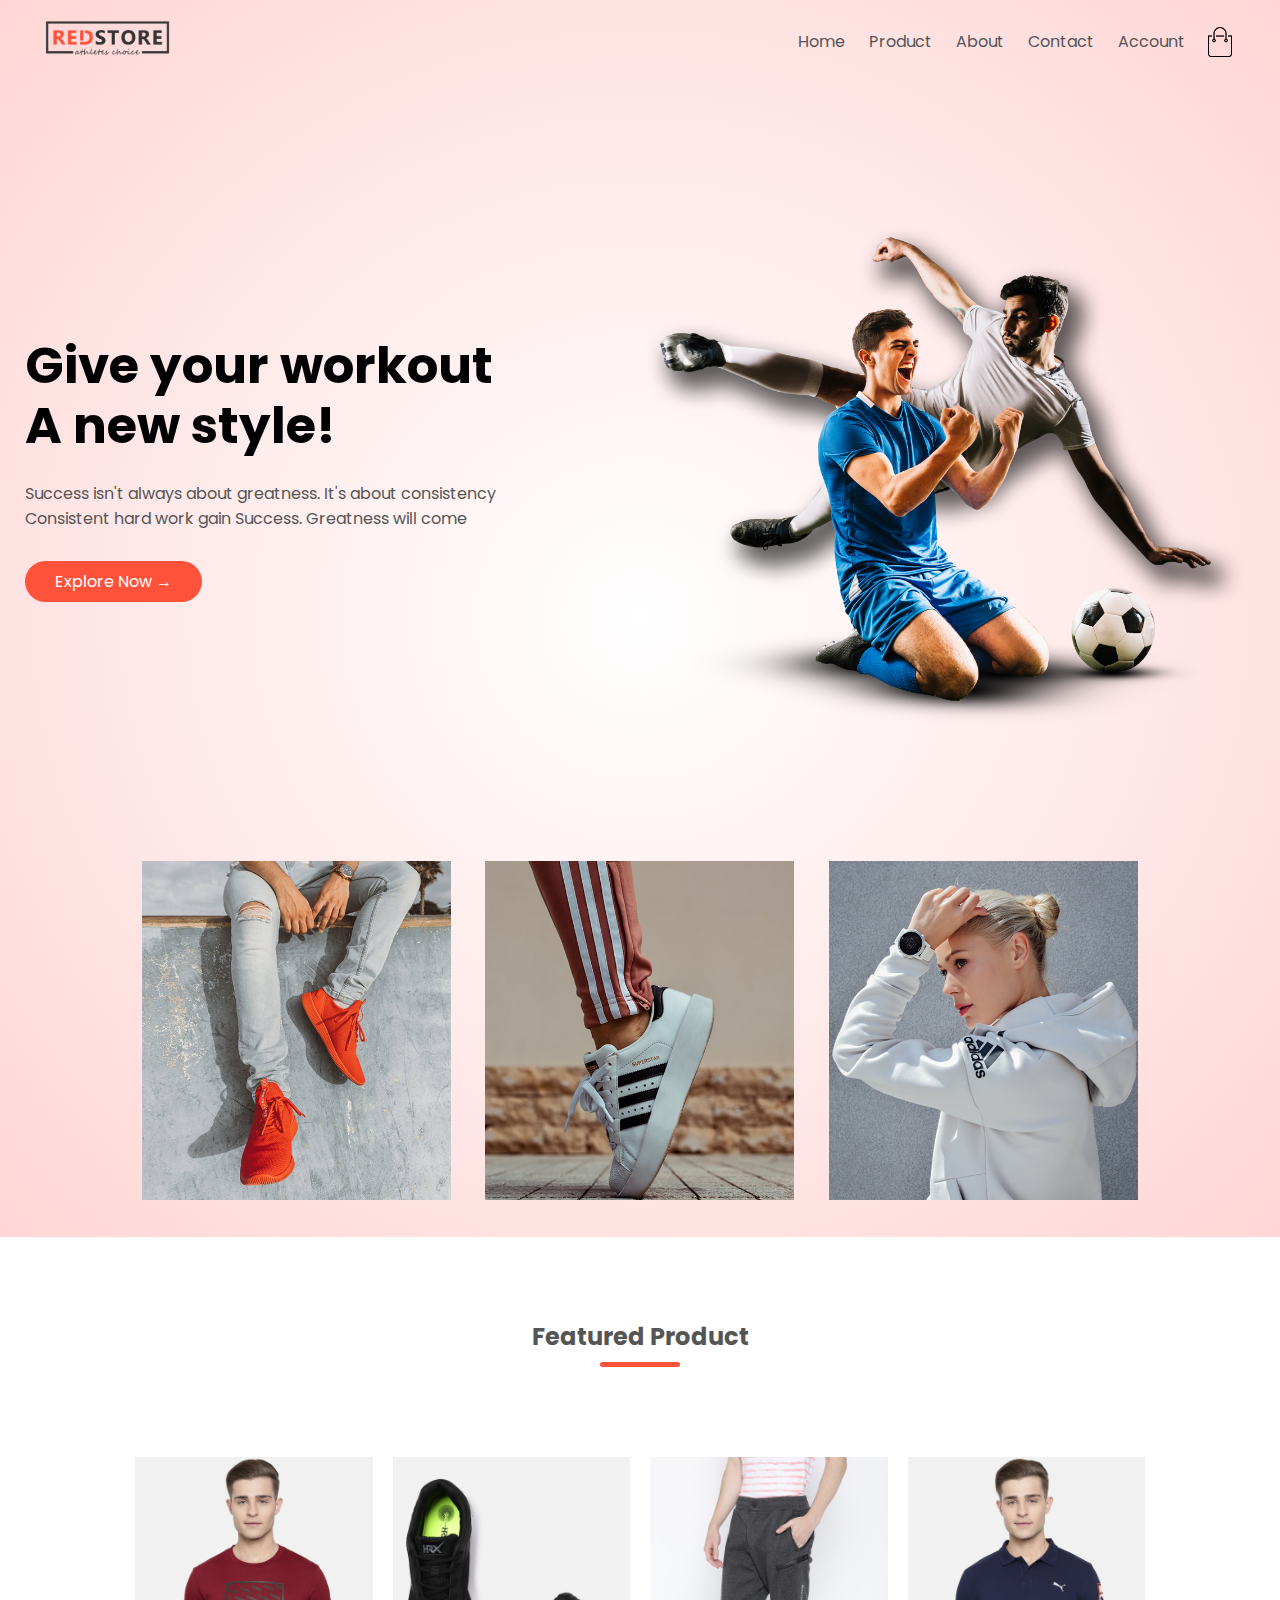
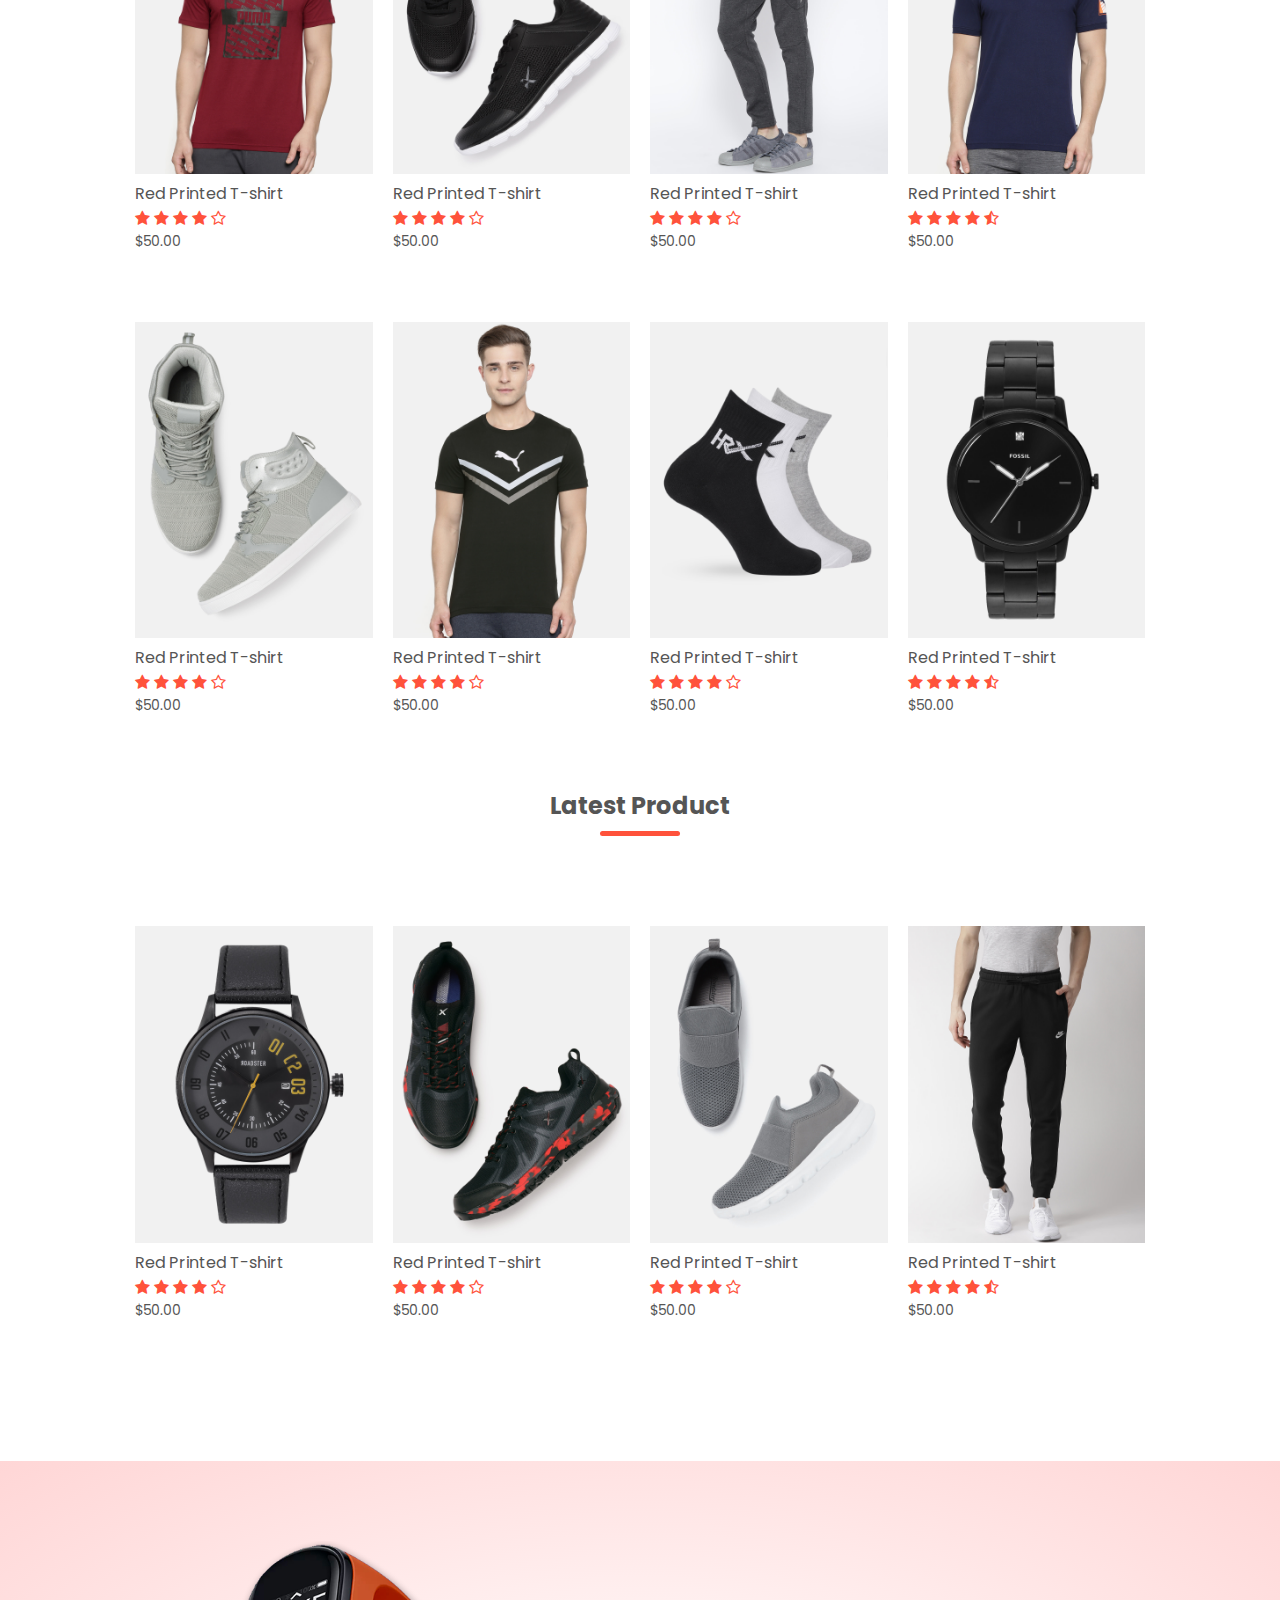
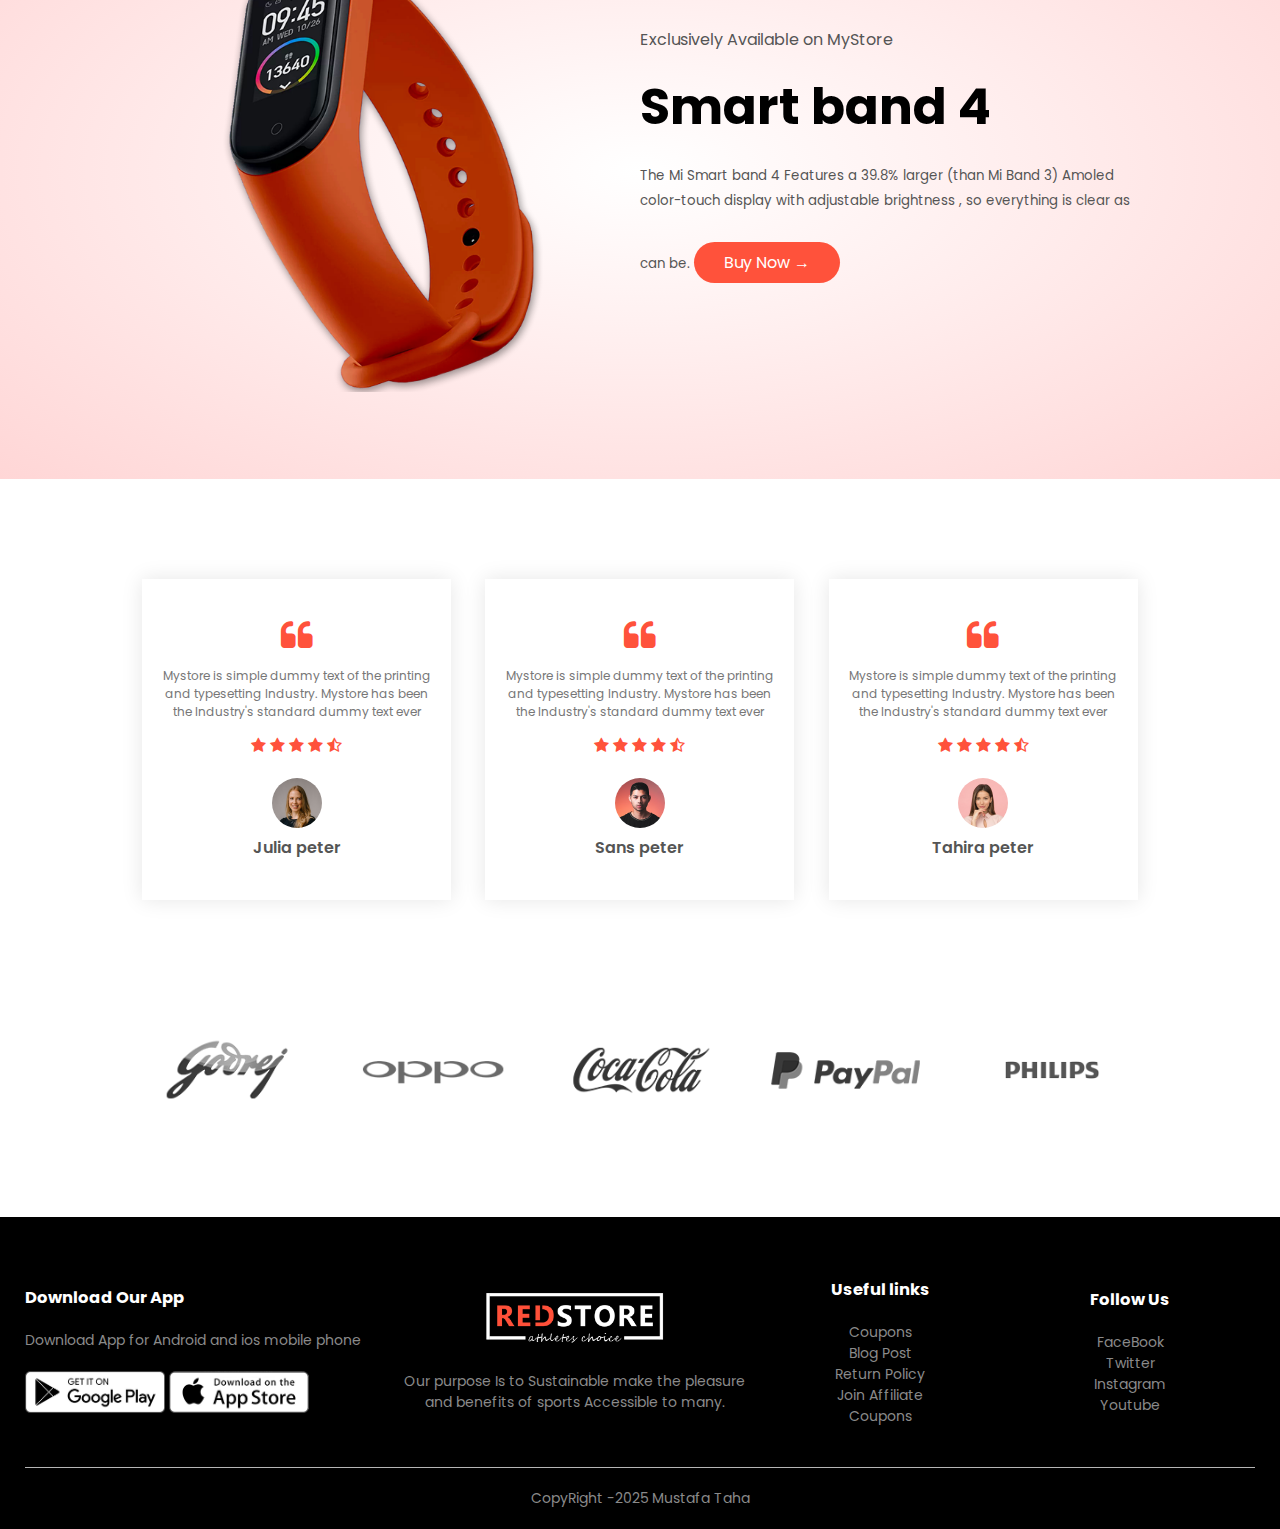
<file: index.html>
<!DOCTYPE html>
<html lang="en">
<head>
    <meta charset="UTF-8">
    <meta name="viewport" content="width=device-width, initial-scale=1.0">
    <title>E-commerce Website</title>
    <link rel="stylesheet" href="style.css">
    <link href="https://fonts.googleapis.com/css2?family=Poppins:wght@300;400;500;600;700&display=swap" rel="stylesheet">
    <link rel="stylesheet" href="https://stackpath.bootstrapcdn.com/font-awesome/4.7.0/css/font-awesome.min.css" >
</head>
<body>
 <div class="header">
 <div class="container">
    <div class="navbar">
        <div class="logo">
            <img src="images/logo.png" width="125px">
        </div>
        <nav>
            <ul id="Menu-Items">
                <li><a href="">Home</a></li>
                <li><a href="product.html">Product</a></li>
                <li><a href="product_details.html">About</a></li>
                <li><a href="">Contact</a></li>
                <li><a href="">Account</a></li>
            </ul>
        </nav>
        <img src="images/cart.png" width="30px" height="30px">
        <img src="images/menu.png" class="menu-icon" onclick="menutoggle()">
    </div>
    <div class="row">
        <div class="col-2">
            <h1>Give your workout <br> A new style!</h1>
            <p>
                Success isn't always about greatness. It's about consistency<br>Consistent hard work gain Success. Greatness will come
                        </p>
                        <a href="" class="btn">Explore Now &#8594;</a>
        </div>
        <div class="col-2">
            <img src="images/image1.png" alt="">
        </div>
    </div>
 </div>
 <!-- -------------------------categoryFeatures------------------------------------- -->
  <div class="categories">
    <div class="small-container">
        <div class="row">
            <div class="col-3">
                <img src="images/category-1.jpg" >
            </div>
            <div class="col-3">
                <img src="images/category-2.jpg" >
            </div>
            <div class="col-3">
                <img src="images/category-3.jpg">
            </div>
        </div>
      </div>
    </div>
</div>
  <!-- -----------------------------ProductFeature---------------------------------- -->
   <div class="small-container">
    <h2 class="title">
        Featured Product
    </h2>
    <div class="row">
        <div class="col-4">
            <img src="images/product-1.jpg">
            <h4>
          Red Printed T-shirt
            </h4>
            <div class="rating">
                 <i class="fa fa-star"></i>
                 <i class="fa fa-star"></i>
                 <i class="fa fa-star"></i>
                 <i class="fa fa-star"></i>
                 <i class="fa fa-star-o" aria-hidden="true"></i>
            </div>
            <p>$50.00</p>
        </div>
        <div class="col-4">
            <img src="images/product-2.jpg">
            <h4>
          Red Printed T-shirt
            </h4>
            <div class="rating">
                 <i class="fa fa-star"></i>
                 <i class="fa fa-star"></i>
                 <i class="fa fa-star"></i>
                 <i class="fa fa-star"></i>
                 <i class="fa fa-star-o" aria-hidden="true"></i>
            </div>
            <p>$50.00</p>
        </div>
        <div class="col-4">
            <img src="images/product-3.jpg">
            <h4>
          Red Printed T-shirt
            </h4>
            <div class="rating">
                 <i class="fa fa-star"></i>
                 <i class="fa fa-star"></i>
                 <i class="fa fa-star"></i>
                 <i class="fa fa-star"></i>
                 <i class="fa fa-star-o" aria-hidden="true"></i>
            </div>
            <p>$50.00</p>
        </div>
        <div class="col-4">
            <img src="images/product-4.jpg">
            <h4>
          Red Printed T-shirt
            </h4>
            <div class="rating">
                 <i class="fa fa-star"></i>
                 <i class="fa fa-star"></i>
                 <i class="fa fa-star"></i>
                 <i class="fa fa-star"></i>
                 <i class="fa fa-star-half-o"></i>
            </div>
            <p>$50.00</p>
        </div>
    </div>
      <div class="row">
        <div class="col-4">
            <img src="images/product-5.jpg">
            <h4>
          Red Printed T-shirt
            </h4>
            <div class="rating">
                 <i class="fa fa-star"></i>
                 <i class="fa fa-star"></i>
                 <i class="fa fa-star"></i>
                 <i class="fa fa-star"></i>
                 <i class="fa fa-star-o" aria-hidden="true"></i>
            </div>
            <p>$50.00</p>
        </div>
        <div class="col-4">
            <img src="images/product-6.jpg">
            <h4>
          Red Printed T-shirt
            </h4>
            <div class="rating">
                 <i class="fa fa-star"></i>
                 <i class="fa fa-star"></i>
                 <i class="fa fa-star"></i>
                 <i class="fa fa-star"></i>
                 <i class="fa fa-star-o" aria-hidden="true"></i>
            </div>
            <p>$50.00</p>
        </div>
        <div class="col-4">
            <img src="images/product-7.jpg">
            <h4>
          Red Printed T-shirt
            </h4>
            <div class="rating">
                 <i class="fa fa-star"></i>
                 <i class="fa fa-star"></i>
                 <i class="fa fa-star"></i>
                 <i class="fa fa-star"></i>
                 <i class="fa fa-star-o" aria-hidden="true"></i>
            </div>
            <p>$50.00</p>
        </div>
        <div class="col-4">
            <img src="images/product-8.jpg">
            <h4>
          Red Printed T-shirt
            </h4>
            <div class="rating">
                 <i class="fa fa-star"></i>
                 <i class="fa fa-star"></i>
                 <i class="fa fa-star"></i>
                 <i class="fa fa-star"></i>
                 <i class="fa fa-star-half-o"></i>
            </div>
            <p>$50.00</p>
        </div>
    </div>
    <h2 class="title">Latest Product</h2>
    <div class="row">
        <div class="col-4">
            <img src="images/product-9.jpg">
            <h4>
          Red Printed T-shirt
            </h4>
            <div class="rating">
                 <i class="fa fa-star"></i>
                 <i class="fa fa-star"></i>
                 <i class="fa fa-star"></i>
                 <i class="fa fa-star"></i>
                 <i class="fa fa-star-o" aria-hidden="true"></i>
            </div>
            <p>$50.00</p>
        </div>
        <div class="col-4">
            <img src="images/product-10.jpg">
            <h4>
          Red Printed T-shirt
            </h4>
            <div class="rating">
                 <i class="fa fa-star"></i>
                 <i class="fa fa-star"></i>
                 <i class="fa fa-star"></i>
                 <i class="fa fa-star"></i>
                 <i class="fa fa-star-o" aria-hidden="true"></i>
            </div>
            <p>$50.00</p>
        </div>
        <div class="col-4">
            <img src="images/product-11.jpg">
            <h4>
          Red Printed T-shirt
            </h4>
            <div class="rating">
                 <i class="fa fa-star"></i>
                 <i class="fa fa-star"></i>
                 <i class="fa fa-star"></i>
                 <i class="fa fa-star"></i>
                 <i class="fa fa-star-o" aria-hidden="true"></i>
            </div>
            <p>$50.00</p>
        </div>
        <div class="col-4">
            <img src="images/product-12.jpg">
            <h4>
          Red Printed T-shirt
            </h4>
            <div class="rating">
                 <i class="fa fa-star"></i>
                 <i class="fa fa-star"></i>
                 <i class="fa fa-star"></i>
                 <i class="fa fa-star"></i>
                 <i class="fa fa-star-half-o"></i>
            </div>
            <p>$50.00</p>
        </div>
    </div>
   </div>
   <!-- -------------------------------------offer------------------------- -->
    <div class="offer">
        <div class="small-container">
        <div class="row">
            <div class="col-2">
                <img src="images/exclusive.png" class="offer-img">
            </div>
            <div class="col-2">
                <p>Exclusively Available on MyStore</p>
                <h1>Smart band 4</h1>
                <small>
                    The Mi Smart band 4 Features a 39.8% larger (than Mi Band 3) Amoled color-touch display with adjustable brightness , so everything is clear as can be.
                </small>
                <a href="" class="btn">Buy Now &#8594;</a>
            </div>
        </div>
        </div>
    </div>
    <!-- --------------------------------------testimonial----------------------------------------- -->
     <div class="testimonial">
        <div class="small-container">
            <div class="row">
                <div class="col-3">
                    <i class="fa fa-quote-left"></i>
                    <p>
                        Mystore is simple dummy text of the printing and typesetting Industry. Mystore has been the Industry's standard dummy text ever
                    </p>
                </h4>
                <div class="rating">
                     <i class="fa fa-star"></i>
                     <i class="fa fa-star"></i>
                     <i class="fa fa-star"></i>
                     <i class="fa fa-star"></i>
                     <i class="fa fa-star-half-o"></i>
                </div>
                <img src="images/user-1.png">
                <h3>Julia peter</h3>
                </div>
                <div class="col-3">
                    <i class="fa fa-quote-left"></i>
                    <p>
                        Mystore is simple dummy text of the printing and typesetting Industry. Mystore has been the Industry's standard dummy text ever
                    </p>
                </h4>
                <div class="rating">
                     <i class="fa fa-star"></i>
                     <i class="fa fa-star"></i>
                     <i class="fa fa-star"></i>
                     <i class="fa fa-star"></i>
                     <i class="fa fa-star-half-o"></i>
                </div>
                <img src="images/user-2.png">
                <h3>Sans peter</h3>
                </div>
                <div class="col-3">
                    <i class="fa fa-quote-left"></i>
                    <p>
                        Mystore is simple dummy text of the printing and typesetting Industry. Mystore has been the Industry's standard dummy text ever
                    </p>
                </h4>
                <div class="rating">
                     <i class="fa fa-star"></i>
                     <i class="fa fa-star"></i>
                     <i class="fa fa-star"></i>
                     <i class="fa fa-star"></i>
                     <i class="fa fa-star-half-o"></i>
                </div>
                <img src="images/user-3.png">
                <h3>Tahira peter</h3>
                </div>
            </div>
        </div>
     </div>
     <!-- --------------------------------------Brand-------------------------------- -->
      <div class="brands">
        <div class="small-container">
            <div class="row">
                <div class="col-5">
                    <img src="images/logo-godrej.png" alt="">
                </div>
                <div class="col-5">
                    <img src="images/logo-oppo.png" alt="">
                </div> <div class="col-5">
                    <img src="images/logo-coca-cola.png" alt="">
                </div> <div class="col-5">
                    <img src="images/logo-paypal.png" alt="">
                </div> <div class="col-5">
                    <img src="images/logo-philips.png" alt="">
                </div>
            </div>
        </div>
      </div>
      <!-- --------------------------------------footer----------------------------- -->
        <div class="footer">
            <div class="container">
                <div class="row">
                    <div class="footer-col-1">
                        <h3>Download Our App</h3>
                        <p>Download App for Android and ios mobile phone</p>
                        <div class="app-logo">
                            <img src="images/play-store.png">
                            <img src="images/app-store.png">
                        </div>
                    </div>
                    <div class="footer-col-2">
                        <img src="images/logo-white.png">
                        <p>Our purpose Is to  Sustainable make the pleasure and benefits of sports Accessible to many.</p>
                    </div>
                    <div class="footer-col-3">
                        <h3>Useful links</h3>
                        <ul>
                            <li>Coupons</li>
                            <li>Blog Post</li>
                            <li>Return Policy</li>
                            <li>Join Affiliate</li>
                            <li>Coupons</li>
                        </ul>
                    </div>
                    <div class="footer-col-4">
                        <h3>Follow Us</h3>
                        <ul>
                            <li>FaceBook</li>
                            <li>Twitter</li>
                            <li>Instagram</li>
                            <li>Youtube</li>
                        </ul>
                    </div>
                </div>
                <hr>
                <p class="CopyRight">CopyRight -2025 Mustafa Taha</p>
            </div>
        </div>
        <script>
            var MenuItems  = document.getElementById("MenuItems")
            MenuItems.style.maxHeight = "0px";

            function menutoggle(){
      if(MenuItems.style.maxHeight == "0px")
      {
        MenuItems.style.maxHeight = "200px"
      }
      else{
        MenuItems.style.maxHeight = "0px"
      }
            }
        </script>
</body>
</html>
</file>
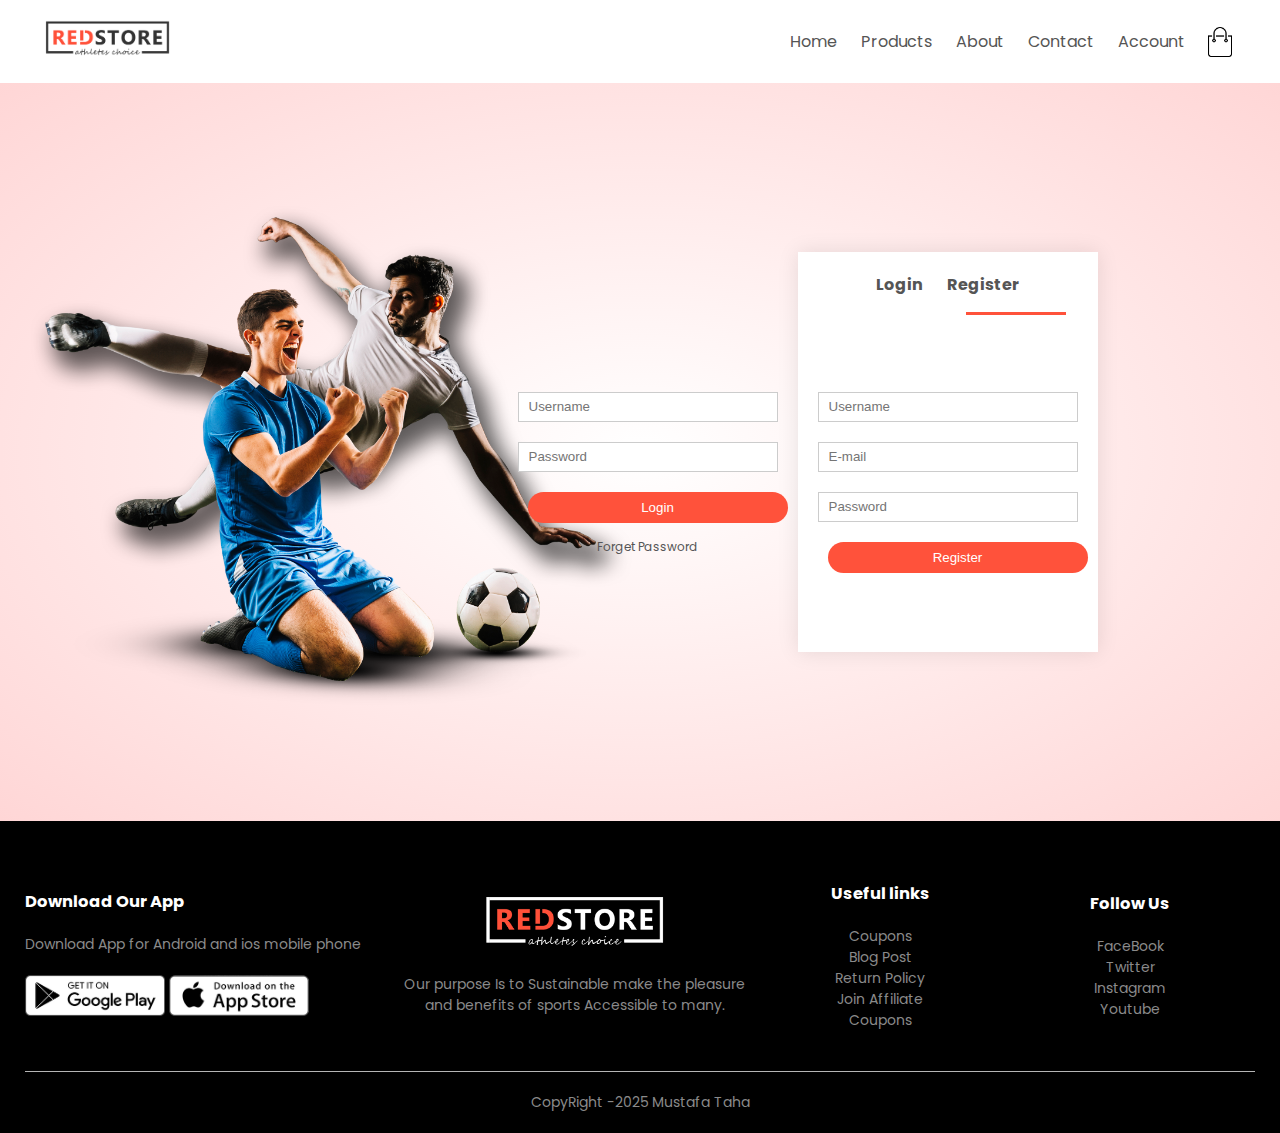
<file: account.html>
<!DOCTYPE html>
<html lang="en">
<head>
    <meta charset="UTF-8">
    <meta name="viewport" content="width=device-width, initial-scale=1.0">
    <title>E-commerce Website</title>
    <link rel="stylesheet" href="style.css">
    <link href="https://fonts.googleapis.com/css2?family=Poppins:wght@300;400;500;600;700&display=swap" rel="stylesheet">
    <link rel="stylesheet" href="https://stackpath.bootstrapcdn.com/font-awesome/4.7.0/css/font-awesome.min.css" >
</head>
<body>
 <div class="container">
    <div class="navbar">
        <div class="logo">
            <img src="images/logo.png" width="125px">
        </div>
        <nav>
            <ul id="Menu-Items">
                <li><a href="index.html">Home</a></li>
                <li><a href="product.html">Products</a></li>
                <li><a href="product_details.html">About</a></li>
                <li><a href="cart.html">Contact</a></li>
                <li><a href="">Account</a></li>
            </ul>
        </nav>
        <img src="images/cart.png" width="30px" height="30px">
        <img src="images/menu.png" class="menu-icon" onclick="menutoggle()">
    </div>
    </div>
    <div class="account-page">
        <div class="container">
            <div class="row">
                <div class="col-2">
                    <img src="images/image1.png" width="100%">
                </div>
                <div class="col-2">
                    <div class="form-conatiner">
                        <div class="form-btn">
                            <span onclick="login()">Login</span>
                            <span onclick="register()">Register</span>
                            <hr id="Indicator">
                        </div>
                        <form id="LoginForm">
                            <input type="text" placeholder="Username">
                            <input type="password" placeholder="Password">
                            <button type="submit" class="btn">Login</button>
                            <a href="">Forget Password</a>
                        </form>
                            <form id="RegForm">
                            <input type="text" placeholder="Username">
                            <input type="email" placeholder="E-mail">
                            <input type="password" placeholder="Password">
                            <button type="submit" class="btn">Register</button>    
                        </form>
                    </div>
                </div>
                </div>
            </div>
        </div>
    </div>
        <div class="footer">
            <div class="container">
                <div class="row">
                    <div class="footer-col-1">
                        <h3>Download Our App</h3>
                        <p>Download App for Android and ios mobile phone</p>
                        <div class="app-logo">
                            <img src="images/play-store.png">
                            <img src="images/app-store.png">
                        </div>
                    </div>
                    <div class="footer-col-2">
                        <img src="images/logo-white.png">
                        <p>Our purpose Is to  Sustainable make the pleasure and benefits of sports Accessible to many.</p>
                    </div>
                    <div class="footer-col-3">
                        <h3>Useful links</h3>
                        <ul>
                            <li>Coupons</li>
                            <li>Blog Post</li>
                            <li>Return Policy</li>
                            <li>Join Affiliate</li>
                            <li>Coupons</li>
                        </ul>
                    </div>
                    <div class="footer-col-4">
                        <h3>Follow Us</h3>
                        <ul>
                            <li>FaceBook</li>
                            <li>Twitter</li>
                            <li>Instagram</li>
                            <li>Youtube</li>
                        </ul>
                    </div>
                </div>
                <hr>
                <p class="CopyRight">CopyRight -2025 Mustafa Taha</p>
            </div>
        </div>
        <script>
            var MenuItems  = document.getElementById("MenuItems")
            MenuItems.style.maxHeight = "0px";

            function menutoggle(){
      if(MenuItems.style.maxHeight == "0px")
      {
        MenuItems.style.maxHeight = "200px"
      }
      else{
        MenuItems.style.maxHeight = "0px"
      }
            }
        </script>
       <script>
        var LoginForm = document.getElementById("LoginForm");
        var RegForm = document.getElementById("RegForm");
        var Indicator = document.getElementById("Indicator");
   function register(){
    RegForm.style.transform = "translateX(0px)"
    LoginForm.style.transform = "translateX(0px)"
    Indicator.style.transform = "translateX(100px)"
   }
   function login(){
    RegForm.style.transform = "translateX(300px)"
    LoginForm.style.transform = "translateX(300px)"
    Indicator.style.transform = "translateX(0px)"
   }
       </script>
</body>
</html>
</file>
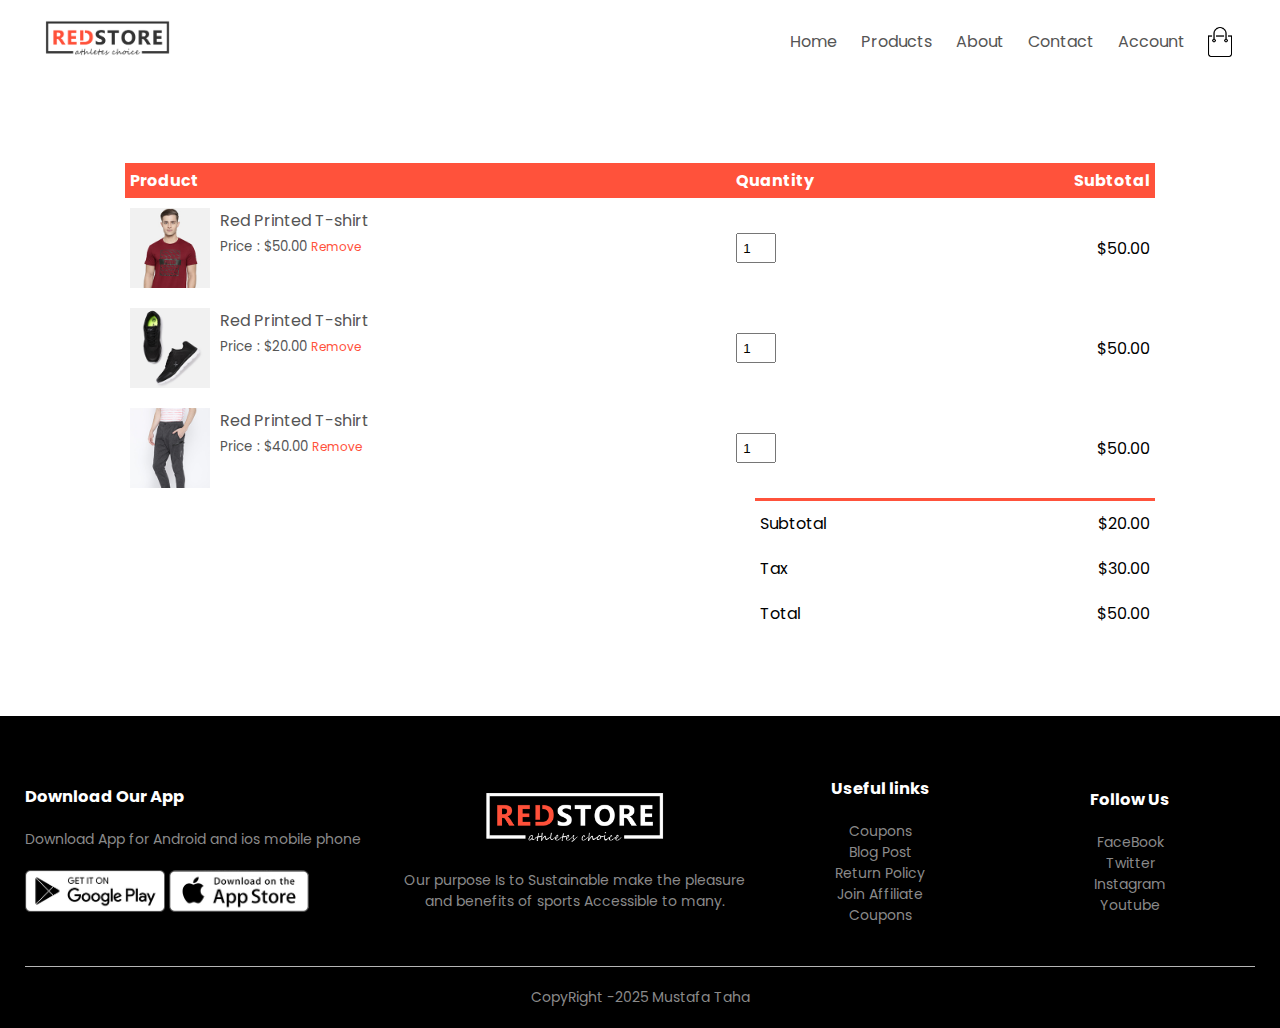
<file: cart.html>
<!DOCTYPE html>
<html lang="en">
<head>
    <meta charset="UTF-8">
    <meta name="viewport" content="width=device-width, initial-scale=1.0">
    <title>E-commerce Website</title>
    <link rel="stylesheet" href="style.css">
    <link href="https://fonts.googleapis.com/css2?family=Poppins:wght@300;400;500;600;700&display=swap" rel="stylesheet">
    <link rel="stylesheet" href="https://stackpath.bootstrapcdn.com/font-awesome/4.7.0/css/font-awesome.min.css" >
</head>
<body>
 <div class="container">
    <div class="navbar">
        <div class="logo">
            <img src="images/logo.png" width="125px">
        </div>
        <nav>
            <ul id="Menu-Items">
                <li><a href="index.html">Home</a></li>
                <li><a href="product.html">Products</a></li>
                <li><a href="product_details.html">About</a></li>
                <li><a href="cart.html">Contact</a></li>
                <li><a href="account.html">Account</a></li>
            </ul>
        </nav>
        <img src="images/cart.png" width="30px" height="30px">
        <img src="images/menu.png" class="menu-icon" onclick="menutoggle()">
    </div>
    </div>
    
   <div class="small-container cart-page">
    <table>
        <tr>
            <th>
                Product
            </th>
            <th>
                Quantity
            </th>
            <th>
                Subtotal
            </th>
        </tr>
        <tr>
            <td>
                <div class="cart-info">
                    <img src="images/buy-1.jpg">
                    <div>
                        <p>Red Printed T-shirt</p>
                        <small>Price : $50.00</small>
                        <a href="">Remove</a>
                    </div>
                </div>
            </td>
            <td><input type="number" value="1"></td>
            <td>$50.00</td>
        </tr>
        <tr>
            <td>
                <div class="cart-info">
                    <img src="images/buy-2.jpg">
                    <div>
                        <p>Red Printed T-shirt</p>
                        <small>Price : $20.00</small>
                        <a href="">Remove</a>
                    </div>
                </div>
            </td>
            <td><input type="number" value="1"></td>
            <td>$50.00</td>
        </tr>  
        <tr>
            <td>
                <div class="cart-info">
                    <img src="images/buy-3.jpg">
                    <div>
                        <p>Red Printed T-shirt</p>
                        <small>Price : $40.00</small>
                        <a href="">Remove</a>
                    </div>
                </div>
            </td>
            <td><input type="number" value="1"></td>
            <td>$50.00</td>
        </tr>
    </table>
    <div class="total-price">
        <table>
            <tr>
                <td>Subtotal</td>
                <td>$20.00</td>
            </tr>
            <tr>
                <td>Tax</td>
                <td>$30.00</td>
            </tr>
            <tr>
                <td>Total</td>
                <td>$50.00</td>
            </tr>
        </table>
    </div>
   </div>
        <div class="footer">
            <div class="container">
                <div class="row">
                    <div class="footer-col-1">
                        <h3>Download Our App</h3>
                        <p>Download App for Android and ios mobile phone</p>
                        <div class="app-logo">
                            <img src="images/play-store.png">
                            <img src="images/app-store.png">
                        </div>
                    </div>
                    <div class="footer-col-2">
                        <img src="images/logo-white.png">
                        <p>Our purpose Is to  Sustainable make the pleasure and benefits of sports Accessible to many.</p>
                    </div>
                    <div class="footer-col-3">
                        <h3>Useful links</h3>
                        <ul>
                            <li>Coupons</li>
                            <li>Blog Post</li>
                            <li>Return Policy</li>
                            <li>Join Affiliate</li>
                            <li>Coupons</li>
                        </ul>
                    </div>
                    <div class="footer-col-4">
                        <h3>Follow Us</h3>
                        <ul>
                            <li>FaceBook</li>
                            <li>Twitter</li>
                            <li>Instagram</li>
                            <li>Youtube</li>
                        </ul>
                    </div>
                </div>
                <hr>
                <p class="CopyRight">CopyRight -2025 Mustafa Taha</p>
            </div>
        </div>
        <script>
            var MenuItems  = document.getElementById("MenuItems")
            MenuItems.style.maxHeight = "0px";

            function menutoggle(){
      if(MenuItems.style.maxHeight == "0px")
      {
        MenuItems.style.maxHeight = "200px"
      }
      else{
        MenuItems.style.maxHeight = "0px"
      }
            }
        </script>
       
</body>
</html>
</file>
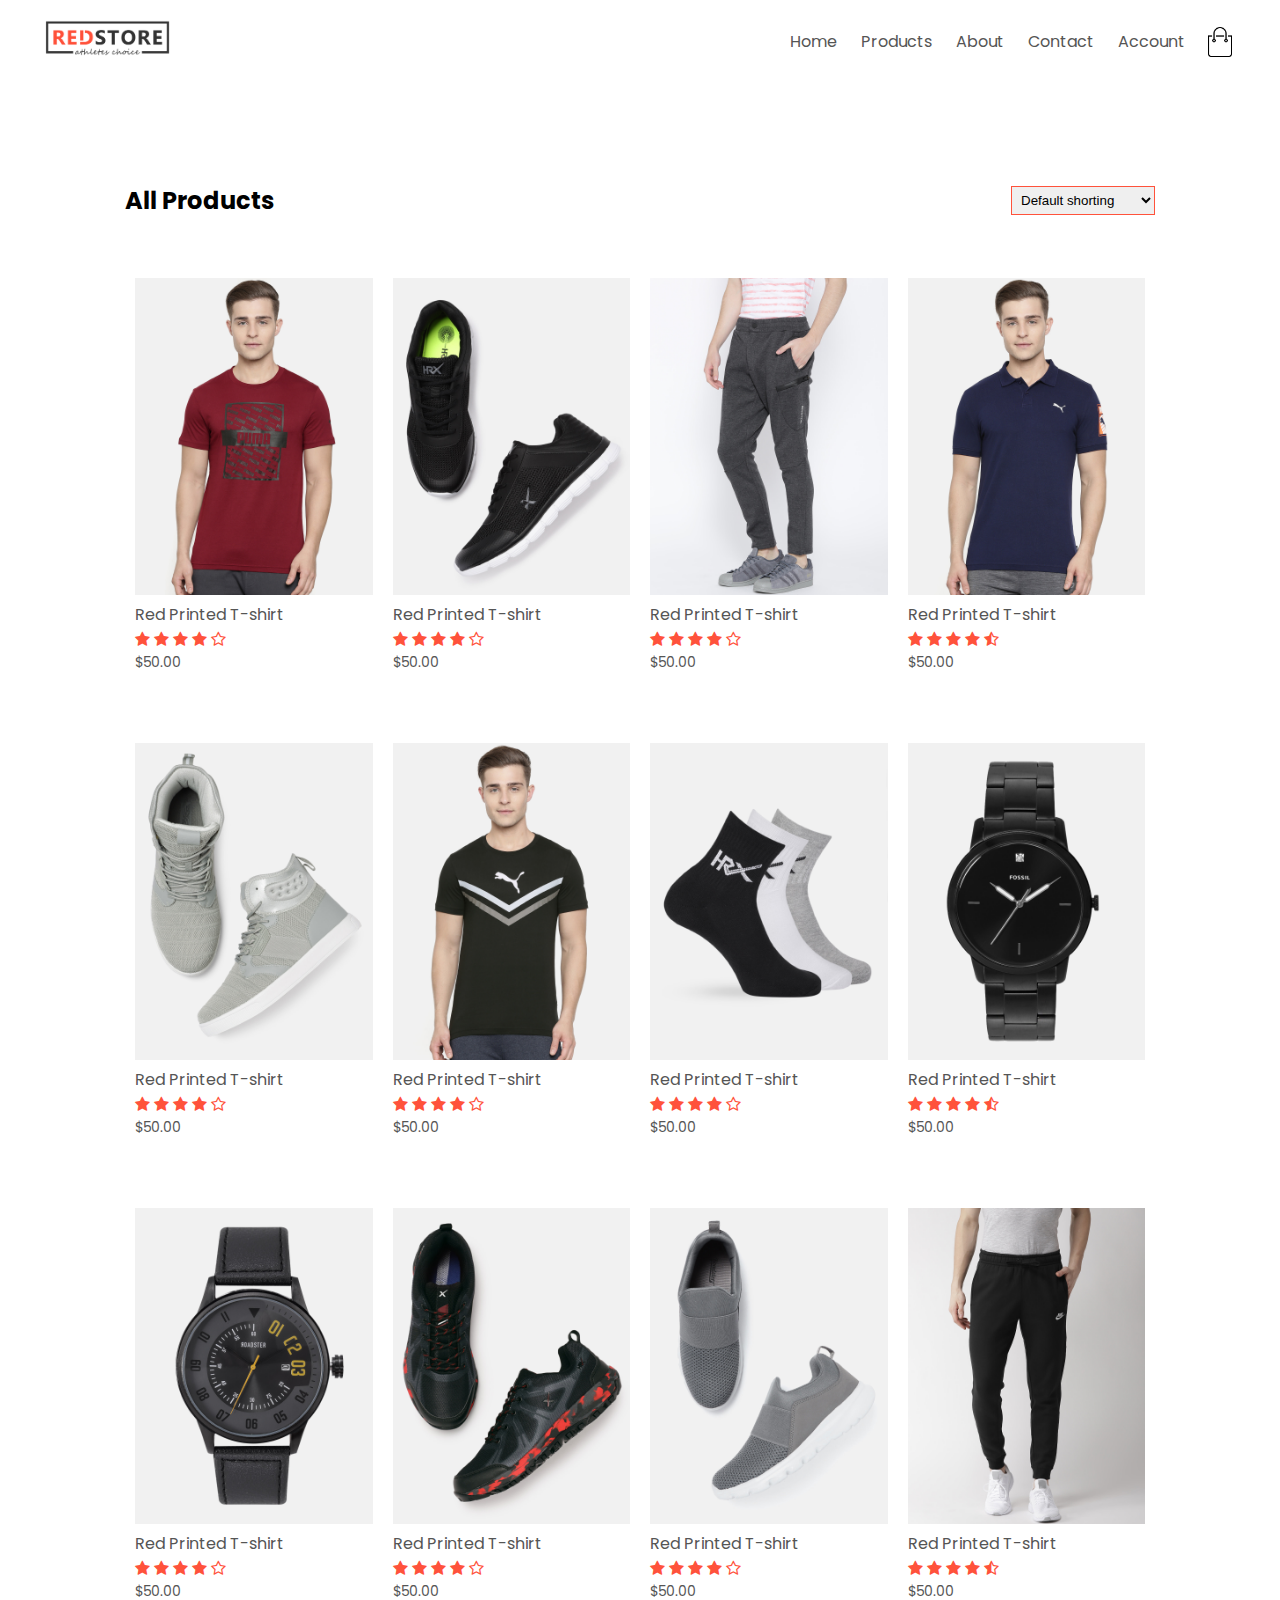
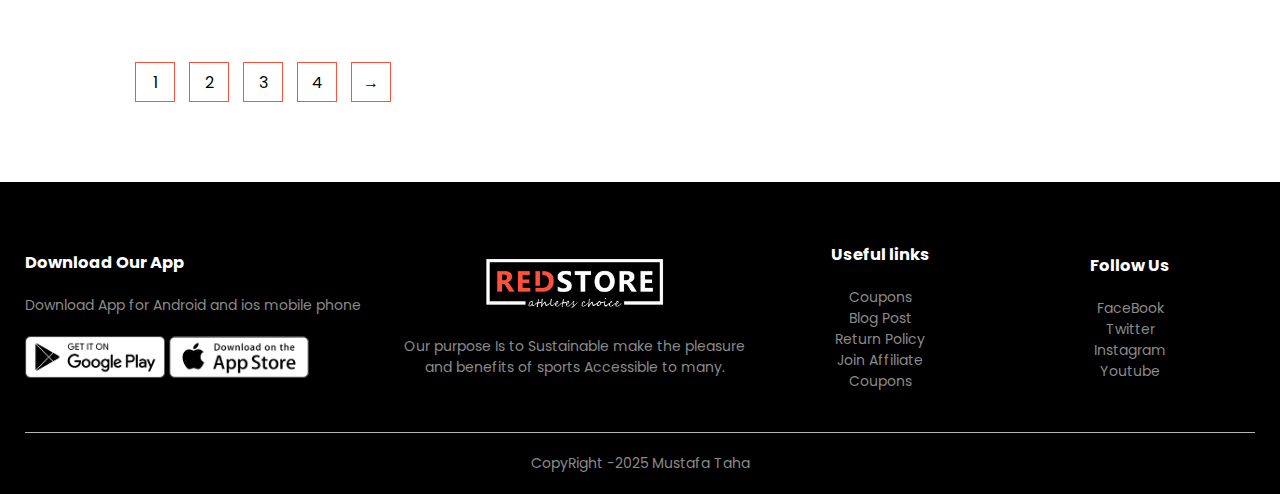
<file: product.html>
<!DOCTYPE html>
<html lang="en">
<head>
    <meta charset="UTF-8">
    <meta name="viewport" content="width=device-width, initial-scale=1.0">
    <title>E-commerce Website</title>
    <link rel="stylesheet" href="style.css">
    <link href="https://fonts.googleapis.com/css2?family=Poppins:wght@300;400;500;600;700&display=swap" rel="stylesheet">
    <link rel="stylesheet" href="https://stackpath.bootstrapcdn.com/font-awesome/4.7.0/css/font-awesome.min.css" >
</head>
<body>
 <div class="container">
    <div class="navbar">
        <div class="logo">
            <img src="images/logo.png" width="125px">
        </div>
        <nav>
            <ul id="Menu-Items">
                <li><a href="index.html">Home</a></li>
                <li><a href="">Products</a></li>
                <li><a href="product_details.html">About</a></li>
                <li><a href="">Contact</a></li>
                <li><a href="">Account</a></li>
            </ul>
        </nav>
        <img src="images/cart.png" width="30px" height="30px">
        <img src="images/menu.png" class="menu-icon" onclick="menutoggle()">
    </div>
    </div>
   <div class="small-container">
    <div class="row row-2">
        <h2>All Products</h2>
        <select >
            <option>Default shorting</option>
            <option>Short by Price</option>
            <option>Short by popularity</option>
            <option>Short by rating</option>
            <option>Short by sale</option>

        </select>
    </div>
    <div class="row">
        <div class="col-4">
            <img src="images/product-1.jpg">
            <h4>
          Red Printed T-shirt
            </h4>
            <div class="rating">
                 <i class="fa fa-star"></i>
                 <i class="fa fa-star"></i>
                 <i class="fa fa-star"></i>
                 <i class="fa fa-star"></i>
                 <i class="fa fa-star-o" aria-hidden="true"></i>
            </div>
            <p>$50.00</p>
        </div>
        <div class="col-4">
            <img src="images/product-2.jpg">
            <h4>
          Red Printed T-shirt
            </h4>
            <div class="rating">
                 <i class="fa fa-star"></i>
                 <i class="fa fa-star"></i>
                 <i class="fa fa-star"></i>
                 <i class="fa fa-star"></i>
                 <i class="fa fa-star-o" aria-hidden="true"></i>
            </div>
            <p>$50.00</p>
        </div>
        <div class="col-4">
            <img src="images/product-3.jpg">
            <h4>
          Red Printed T-shirt
            </h4>
            <div class="rating">
                 <i class="fa fa-star"></i>
                 <i class="fa fa-star"></i>
                 <i class="fa fa-star"></i>
                 <i class="fa fa-star"></i>
                 <i class="fa fa-star-o" aria-hidden="true"></i>
            </div>
            <p>$50.00</p>
        </div>
        <div class="col-4">
            <img src="images/product-4.jpg">
            <h4>
          Red Printed T-shirt
            </h4>
            <div class="rating">
                 <i class="fa fa-star"></i>
                 <i class="fa fa-star"></i>
                 <i class="fa fa-star"></i>
                 <i class="fa fa-star"></i>
                 <i class="fa fa-star-half-o"></i>
            </div>
            <p>$50.00</p>
        </div>
    </div>
    <div class="row">
        <div class="col-4">
            <img src="images/product-5.jpg">
            <h4>
          Red Printed T-shirt
            </h4>
            <div class="rating">
                 <i class="fa fa-star"></i>
                 <i class="fa fa-star"></i>
                 <i class="fa fa-star"></i>
                 <i class="fa fa-star"></i>
                 <i class="fa fa-star-o" aria-hidden="true"></i>
            </div>
            <p>$50.00</p>
        </div>
        <div class="col-4">
            <img src="images/product-6.jpg">
            <h4>
          Red Printed T-shirt
            </h4>
            <div class="rating">
                 <i class="fa fa-star"></i>
                 <i class="fa fa-star"></i>
                 <i class="fa fa-star"></i>
                 <i class="fa fa-star"></i>
                 <i class="fa fa-star-o" aria-hidden="true"></i>
            </div>
            <p>$50.00</p>
        </div>
        <div class="col-4">
            <img src="images/product-7.jpg">
            <h4>
          Red Printed T-shirt
            </h4>
            <div class="rating">
                 <i class="fa fa-star"></i>
                 <i class="fa fa-star"></i>
                 <i class="fa fa-star"></i>
                 <i class="fa fa-star"></i>
                 <i class="fa fa-star-o" aria-hidden="true"></i>
            </div>
            <p>$50.00</p>
        </div>
        <div class="col-4">
            <img src="images/product-8.jpg">
            <h4>
          Red Printed T-shirt
            </h4>
            <div class="rating">
                 <i class="fa fa-star"></i>
                 <i class="fa fa-star"></i>
                 <i class="fa fa-star"></i>
                 <i class="fa fa-star"></i>
                 <i class="fa fa-star-half-o"></i>
            </div>
            <p>$50.00</p>
        </div>
    </div>
    <div class="row">
        <div class="col-4">
            <img src="images/product-9.jpg">
            <h4>
          Red Printed T-shirt
            </h4>
            <div class="rating">
                 <i class="fa fa-star"></i>
                 <i class="fa fa-star"></i>
                 <i class="fa fa-star"></i>
                 <i class="fa fa-star"></i>
                 <i class="fa fa-star-o" aria-hidden="true"></i>
            </div>
            <p>$50.00</p>
        </div>
        <div class="col-4">
            <img src="images/product-10.jpg">
            <h4>
          Red Printed T-shirt
            </h4>
            <div class="rating">
                 <i class="fa fa-star"></i>
                 <i class="fa fa-star"></i>
                 <i class="fa fa-star"></i>
                 <i class="fa fa-star"></i>
                 <i class="fa fa-star-o" aria-hidden="true"></i>
            </div>
            <p>$50.00</p>
        </div>
        <div class="col-4">
            <img src="images/product-11.jpg">
            <h4>
          Red Printed T-shirt
            </h4>
            <div class="rating">
                 <i class="fa fa-star"></i>
                 <i class="fa fa-star"></i>
                 <i class="fa fa-star"></i>
                 <i class="fa fa-star"></i>
                 <i class="fa fa-star-o" aria-hidden="true"></i>
            </div>
            <p>$50.00</p>
        </div>
        <div class="col-4">
            <img src="images/product-12.jpg">
            <h4>
          Red Printed T-shirt
            </h4>
            <div class="rating">
                 <i class="fa fa-star"></i>
                 <i class="fa fa-star"></i>
                 <i class="fa fa-star"></i>
                 <i class="fa fa-star"></i>
                 <i class="fa fa-star-half-o"></i>
            </div>
            <p>$50.00</p>
        </div>
    </div>
    <div class="page-btn">
        <span>1</span>
        <span>2</span>
        <span>3</span>
        <span>4</span>
        <span>&#8594;</span>
    </div>
   </div>
        <div class="footer">
            <div class="container">
                <div class="row">
                    <div class="footer-col-1">
                        <h3>Download Our App</h3>
                        <p>Download App for Android and ios mobile phone</p>
                        <div class="app-logo">
                            <img src="images/play-store.png">
                            <img src="images/app-store.png">
                        </div>
                    </div>
                    <div class="footer-col-2">
                        <img src="images/logo-white.png">
                        <p>Our purpose Is to  Sustainable make the pleasure and benefits of sports Accessible to many.</p>
                    </div>
                    <div class="footer-col-3">
                        <h3>Useful links</h3>
                        <ul>
                            <li>Coupons</li>
                            <li>Blog Post</li>
                            <li>Return Policy</li>
                            <li>Join Affiliate</li>
                            <li>Coupons</li>
                        </ul>
                    </div>
                    <div class="footer-col-4">
                        <h3>Follow Us</h3>
                        <ul>
                            <li>FaceBook</li>
                            <li>Twitter</li>
                            <li>Instagram</li>
                            <li>Youtube</li>
                        </ul>
                    </div>
                </div>
                <hr>
                <p class="CopyRight">CopyRight -2025 Mustafa Taha</p>
            </div>
        </div>
        <script>
            var MenuItems  = document.getElementById("MenuItems")
            MenuItems.style.maxHeight = "0px";

            function menutoggle(){
      if(MenuItems.style.maxHeight == "0px")
      {
        MenuItems.style.maxHeight = "200px"
      }
      else{
        MenuItems.style.maxHeight = "0px"
      }
            }
        </script>
</body>
</html>
</file>
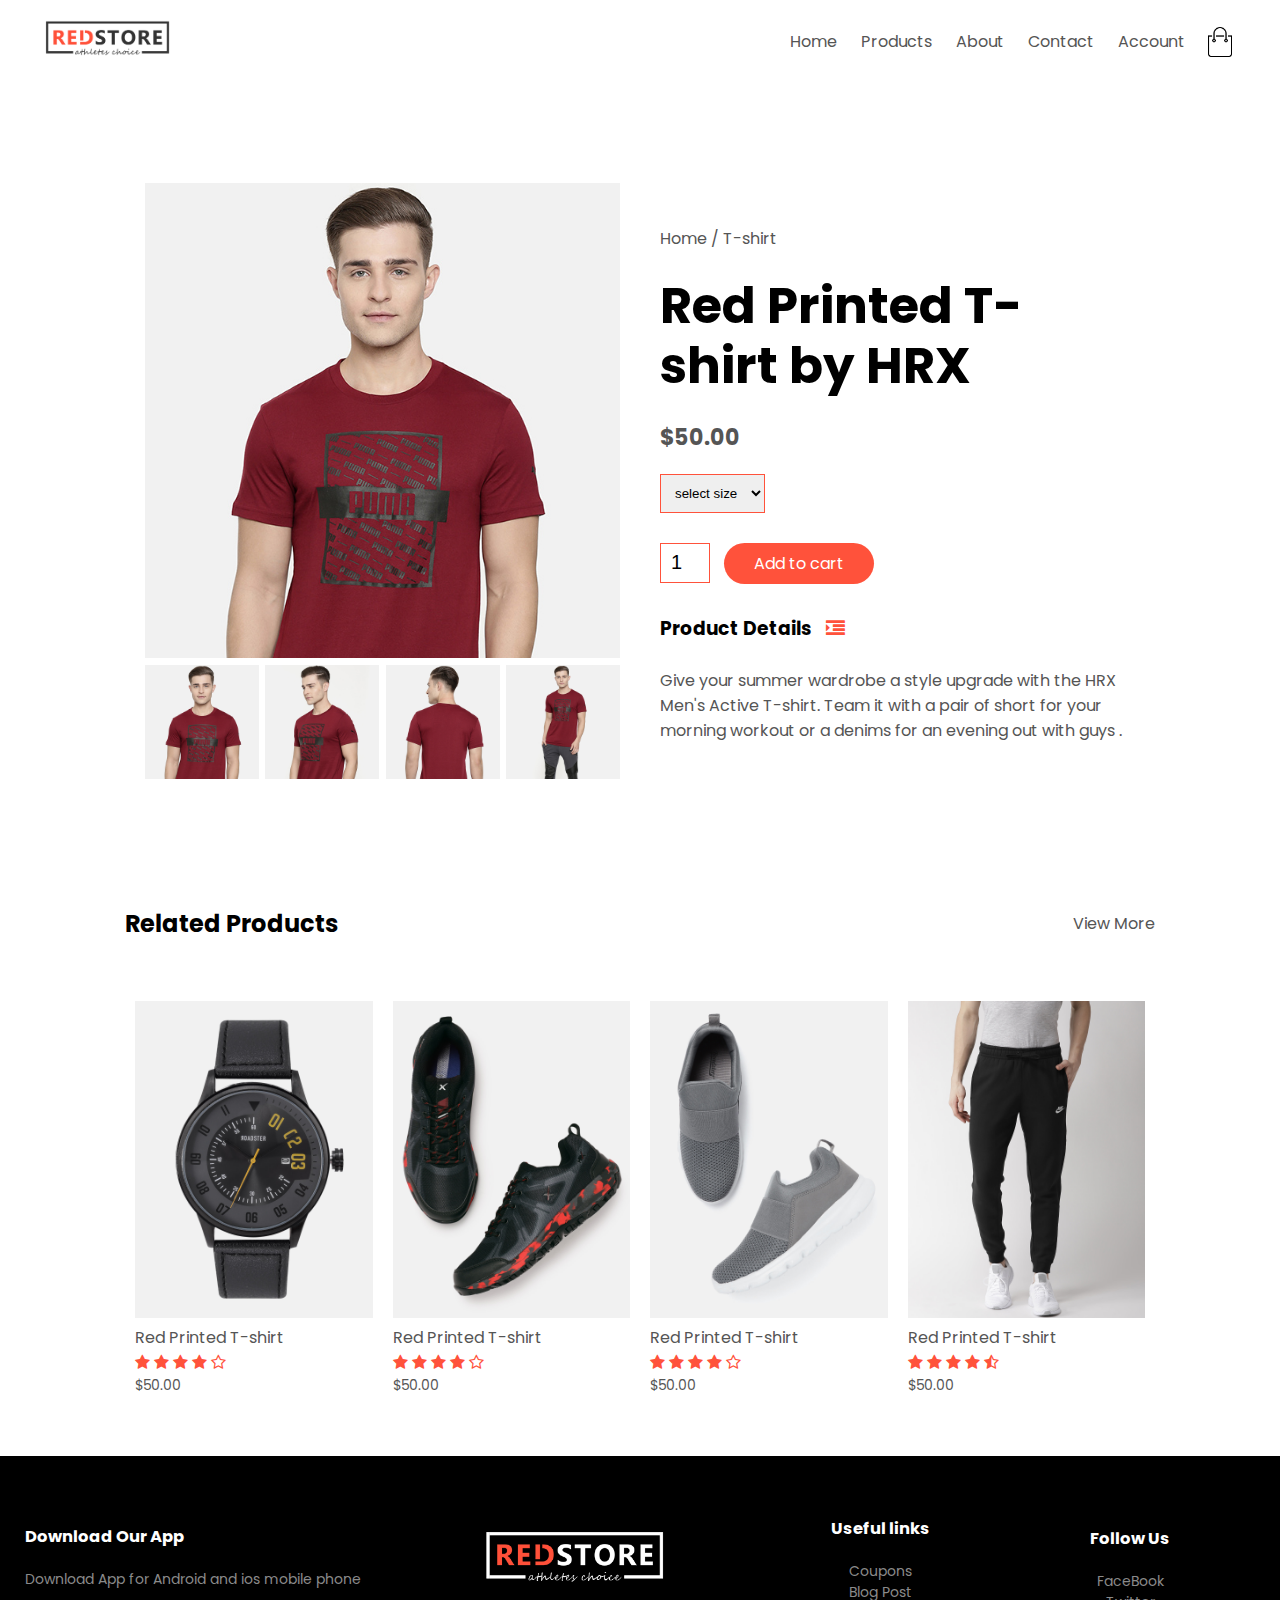
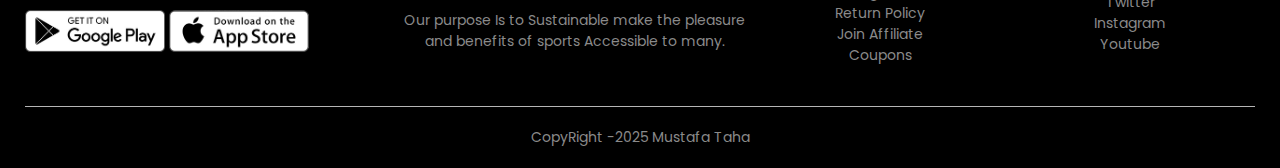
<file: product_details.html>
<!DOCTYPE html>
<html lang="en">
<head>
    <meta charset="UTF-8">
    <meta name="viewport" content="width=device-width, initial-scale=1.0">
    <title>E-commerce Website</title>
    <link rel="stylesheet" href="style.css">
    <link href="https://fonts.googleapis.com/css2?family=Poppins:wght@300;400;500;600;700&display=swap" rel="stylesheet">
    <link rel="stylesheet" href="https://stackpath.bootstrapcdn.com/font-awesome/4.7.0/css/font-awesome.min.css" >
</head>
<body>
 <div class="container">
    <div class="navbar">
        <div class="logo">
            <img src="images/logo.png" width="125px">
        </div>
        <nav>
            <ul id="Menu-Items">
                <li><a href="index.html">Home</a></li>
                <li><a href="product.html">Products</a></li>
                <li><a href="product_details.html">About</a></li>
                <li><a href="cart.html">Contact</a></li>
                <li><a href="">Account</a></li>
            </ul>
        </nav>
        <img src="images/cart.png" width="30px" height="30px">
        <img src="images/menu.png" class="menu-icon" onclick="menutoggle()">
    </div>
    </div>
    <!-- --------------------------------------single-product--------------------------- -->
  <div class="small-container single-product">
     <div class="row">
        <div class="col-2">
            <img src="images/gallery-1.jpg" width="100%" id="ProductImg">
            <div class="small-img-row">
                <div class="small-img-col">
                    <img src="images/gallery-1.jpg" width="100%" class = "small-img">
                </div>
                <div class="small-img-col">
                    <img src="images/gallery-2.jpg" width="100%" class="small-img">
                </div> 
                <div class="small-img-col">
                    <img src="images/gallery-3.jpg" width="100%" class="small-img">
                </div> 
                <div class="small-img-col">
                    <img src="images/gallery-4.jpg" width="100%" class="small-img">
                </div> 
            </div>
        </div>
        <div class="col-2">
            <p>Home / T-shirt</p>
        <h1>Red Printed T-shirt by HRX</h1>
           <h4>$50.00</h4>
           <select>
            <option >
                select size
            </option>
            <option >
            XXL    
            </option>
            <option >
                XL
            </option>
            <option >
        large
            </option>
            <option >
                Medium
            </option>
            <option >
                small
            </option>
           </select>
           <input type="number" value="1">
           <a href="" class="btn">Add to cart</a>
           <h3>Product Details <i class="fa fa-indent"></i></h3>
           <br>
           <p>Give your summer wardrobe a style upgrade with the HRX Men's Active T-shirt. Team it with a pair of short for your morning workout or a denims for an evening out with guys .</p>
        </div>
     </div>
  </div>
  <div class="small-container">
    <div class="row row-2">
        <h2>Related Products</h2>
        <p>View More</p>
    </div>
  </div>
   <div class="small-container">
    <div class="row">
        <div class="col-4">
            <img src="images/product-9.jpg">
            <h4>
          Red Printed T-shirt
            </h4>
            <div class="rating">
                 <i class="fa fa-star"></i>
                 <i class="fa fa-star"></i>
                 <i class="fa fa-star"></i>
                 <i class="fa fa-star"></i>
                 <i class="fa fa-star-o" aria-hidden="true"></i>
            </div>
            <p>$50.00</p>
        </div>
        <div class="col-4">
            <img src="images/product-10.jpg">
            <h4>
          Red Printed T-shirt
            </h4>
            <div class="rating">
                 <i class="fa fa-star"></i>
                 <i class="fa fa-star"></i>
                 <i class="fa fa-star"></i>
                 <i class="fa fa-star"></i>
                 <i class="fa fa-star-o" aria-hidden="true"></i>
            </div>
            <p>$50.00</p>
        </div>
        <div class="col-4">
            <img src="images/product-11.jpg">
            <h4>
          Red Printed T-shirt
            </h4>
            <div class="rating">
                 <i class="fa fa-star"></i>
                 <i class="fa fa-star"></i>
                 <i class="fa fa-star"></i>
                 <i class="fa fa-star"></i>
                 <i class="fa fa-star-o" aria-hidden="true"></i>
            </div>
            <p>$50.00</p>
        </div>
        <div class="col-4">
            <img src="images/product-12.jpg">
            <h4>
          Red Printed T-shirt
            </h4>
            <div class="rating">
                 <i class="fa fa-star"></i>
                 <i class="fa fa-star"></i>
                 <i class="fa fa-star"></i>
                 <i class="fa fa-star"></i>
                 <i class="fa fa-star-half-o"></i>
            </div>
            <p>$50.00</p>
        </div>
    </div>
   
   </div>
        <div class="footer">
            <div class="container">
                <div class="row">
                    <div class="footer-col-1">
                        <h3>Download Our App</h3>
                        <p>Download App for Android and ios mobile phone</p>
                        <div class="app-logo">
                            <img src="images/play-store.png">
                            <img src="images/app-store.png">
                        </div>
                    </div>
                    <div class="footer-col-2">
                        <img src="images/logo-white.png">
                        <p>Our purpose Is to  Sustainable make the pleasure and benefits of sports Accessible to many.</p>
                    </div>
                    <div class="footer-col-3">
                        <h3>Useful links</h3>
                        <ul>
                            <li>Coupons</li>
                            <li>Blog Post</li>
                            <li>Return Policy</li>
                            <li>Join Affiliate</li>
                            <li>Coupons</li>
                        </ul>
                    </div>
                    <div class="footer-col-4">
                        <h3>Follow Us</h3>
                        <ul>
                            <li>FaceBook</li>
                            <li>Twitter</li>
                            <li>Instagram</li>
                            <li>Youtube</li>
                        </ul>
                    </div>
                </div>
                <hr>
                <p class="CopyRight">CopyRight -2025 Mustafa Taha</p>
            </div>
        </div>
        <script>
            var MenuItems  = document.getElementById("MenuItems")
            MenuItems.style.maxHeight = "0px";

            function menutoggle(){
      if(MenuItems.style.maxHeight == "0px")
      {
        MenuItems.style.maxHeight = "200px"
      }
      else{
        MenuItems.style.maxHeight = "0px"
      }
            }
        </script>
        <script>
            var ProductImg = document.getElementById("ProductImg");
            var  SmallImg = document.getElementsByClassName("small-img");
             
            SmallImg[0].onclick = function(){
                ProductImg.src = SmallImg[0].src;
            }
            SmallImg[1].onclick = function(){
                ProductImg.src = SmallImg[1].src;
            }
            SmallImg[2].onclick = function(){
                ProductImg.src = SmallImg[2].src;
            }
            SmallImg[3].onclick = function(){
                ProductImg.src = SmallImg[3].src;
            }
          
        </script>
</body>
</html>
</file>
<file: style.css>
*{
    margin: 0;
    padding: 0;
    box-sizing: border-box;
}
body{
    font-family: 'Poppins',sans-serif;
}
.navbar{
    display: flex;
    align-items: center;
    padding: 20px;
}
nav{
    flex: 1;
    text-align: right;
}
nav ul{
    display: inline-block;
    list-style-type: none;
}
nav ul li{
   display: inline-block;
   margin-right: 20px;
}
a{
    text-decoration: none;
    color: #555;
}
p{
     color: #555;
}
.container{
    max-width: 1300px;
    margin: auto;
    padding-left: 25px;
    padding-right: 25px;
}
.row{
  display: flex;
  align-items: center;
  flex-wrap: wrap;
  justify-content: space-around;
}
.col-2{
    flex-basis: 50% ;
    min-width: 300px;
}
.col-2 img{
    max-width: 100%;
    padding: 50px 0;
}
.col-2 h1{
    font-size: 50px;
    line-height: 60px;
    margin: 25px 0;
}
.btn{
    display: inline-block;
    background: #ff523b;
    color: #fff;
    padding: 8px 30px;
    margin: 30px 0;
    border-radius: 30px;
    transition:  0.5s;
}
.btn:hover{
    background: #563434 ;
}
.header{
    background: radial-gradient(#fff,#ffd6d6);
}
.header .row{
   margin-top: 70px;
}
.categories{
 margin: 70px 0;
}
.col-3{
  flex-basis: 30%;
  min-width: 250px;
  margin-bottom: 30px;
}
.col-3 img{
    width: 100%;
}
.small-container{
    max-width: 1080px;
    margin: auto;
    padding-left: 25px;
    padding-right: 25px;
}
.col-4{
    flex-basis: 25%;
    padding: 10px;
    min-width: 200px;
    margin-bottom: 50px;
    transition: transform 0.5;
}
.col-4 img{
    width: 100%;
}
.title{
    text-align: center;
    margin: 0 auto 80px;
    position: relative;
    line-height: 60px;
    color: #555;
}
.title::after{
    content: "";
    background: #ff523b;
    width: 80px;
    height: 5px;
    border-radius: 5px;
    position: absolute;
    bottom: 0;
    left: 50%;
    transform: translateX(-50%);
}
h4{
    color: #555;
    font-weight: normal;
}
.col-4 p{
 font-size: 14px;
}
.rating .fa{
    color: #ff523b;
}
.col-4:hover{
    transform: translateY(-5px);
}
.offer{
    background: radial-gradient(#fff,#ffd6d6);
    margin-top: 80px;
    padding: 30px 0;
}
.col-2 .offer{
    padding: 50px;
}
small{
    color: #555;
}
.testimonial{
    padding-top: 100px;
}
.testimonial .col-3{
    text-align: center;
    padding: 40px 20px;
    box-shadow: 0 0 20px 0px rgba(0, 0, 0, 0.1);
    cursor: pointer;
    transition: transform 0.5s;
}
.testimonial .col-3 img{
    width: 50px;
    margin-top: 20px;
    border-radius: 50%;
}
.testimonial .col-3:hover{
    transform: translateY(-10px);
}
.fa.fa-quote-left{
    font-size: 34px;
    color: #ff523b;
}
.col-3 p{
    font-size: 12px;
    margin: 12px 0;
    color: #777;
}
.testimonial .col-3 h3{
    font-weight: 600;
    color: #555;
    font-size: 16px;
}
.brands{
  margin: 100px 0;
}
.col-5{
    width: 160px;
}
.col-5 img{
    width: 100%;
    cursor: pointer;
    filter: grayscale(100%);
}
.col-5 img:hover{
    filter: grayscale(0);
}
.footer{
    background: #000;
    color: #8a8a8a;
    font-size: 14px;
    padding: 60px 0 20px;
}
.footer p{
    color: #8a8a8a;
}
.footer h3{
    color: #fff;
    margin-bottom: 20px;
}
.footer-col-1,.footer-col-2,.footer-col-3,.footer-col-4{
    min-width: 250px;
    margin-bottom: 20px;
}
.footer-col-1{
    flex-basis: 30%;
}
.footer-col-2{
    flex: 1;
    text-align: center;
}
.footer-col-2 img{
    width: 180px;
    margin-bottom: 20px;
}
.footer-col-3,.footer-col-4{
    flex-basis: 12%;
    text-align: center;
}
ul{
    list-style-type: none;
}
.app-logo{
    margin-top: 20px;
}
.app-logo img{
    width: 140px;
}
.footer hr{
    border: none;
    background: #b5b5b5;
    height: 1px;
    margin: 20px 0;
}
.CopyRight{
    text-align: center;
}
.menu-icon{
    width: 28px;
    margin-left: 20px;
    display: none;
}
@media  screen  and (max-width: 800px){
    nav ul{
        position: absolute;
        top: 70px;
        left: 0;
        background: #333;
        width: 100%;
        overflow: hidden;
        transform: max-height 0.5s;
        }
    nav ul li{
        display: block;
        margin-right: 50px;
        margin-top: 10px;
        margin-bottom: 10px;
    }
    nav ul li a{
        color: #fff;
    }
    .menu-icon{
        display: block;
        cursor: pointer;
    }
}
.row-2{
    justify-content: space-between;
    margin: 100px auto 50px;
}
select{
    border: 1px solid #ff523b;
    padding: 5px;
}
select:focus{
     outline: none;
}
.page-btn{
    margin: 0 auto 80px;
}
.page-btn span{
    display: inline-block;
    border: 1px solid #ff523b;
    margin-left: 10px;
    width: 40px;
    height: 40px;
    text-align: center;
    line-height: 40px;
    cursor: pointer;
}
.page-btn span:hover{
    background: #ff523b;
    color: #fff;
}
.single-product{
    margin-top: 80px;
}
.single-product .col-2 img{
    padding: 0;
}
.single-product .col-2{
    padding: 20px;
}
.single-product h4{
    margin: 20px 0;
    font-size: 22px;
    font-weight: bold;
}
.single-product select{
    display: block;
    padding: 10px;
    margin-top: 20px;
}
.single-product input{
    width: 50px;
    height: 40px;
    padding-left: 10px;
    font-size: 20px;
    margin-right: 10px;
    border: 1px solid #ff523b;
}
input:focus{
    outline: none;
}
.single-product .fa{
    color: #ff523b;
    margin-left: 10px;
}
.small-img-row{
    display: flex;
    justify-content: space-between;
}
.small-img-col{
    flex-basis: 24%;
    cursor: pointer;
}
.cart-page{
    margin: 80px auto;
}
table{
    width: 100%;
    border-collapse: collapse;
}
.cart-info{
    display: flex;
    flex-wrap: wrap;
}
th{
    text-align: left;
    padding: 5px;
    color: #fff;
    background: #ff523b;
}
td{
    padding: 10px 5px;
}
td input{
    width: 40px;
    height: 30px;
    padding: 5px;
}
td a{
    color: #ff523b;
    font-size: 12px;
}
td img{
  width: 80px;
  height: 80px;
  margin-right: 10px;
}
.total-price{
    display: flex;
    justify-content: flex-end;
}
.total-price table{
    border-top: 3px solid #ff523b;
    width: 100%;
    max-width: 400px;
}
td:last-child{
    text-align: right;
}
th:last-child{
    text-align: right;
}
.account-page{
    padding: 50px 0;
    background: radial-gradient(#fff,#ffd6d6);
}
.form-conatiner{
    background: #fff;
    width: 300px;
    height: 400px;
    position: relative;
    text-align: center;
    padding: 20px 0;
    margin: auto;
    box-shadow: 0 0 20px 0px rgba(0, 0, 0, 0.1);
}
.form-conatiner span{
    font-weight: bold;
    padding: 0 10px;
    color: #555;
    cursor: pointer;
    display: inline-block;
}
.form-btn{
    display: inline-block;
}
.form-conatiner form{
    max-width: 300px;
    padding: 0 20px;
    position: absolute;
    top: 130px;
    transition: transform 1s;
}
form input{
    width: 100%;
    height: 30px;
    margin: 10px 0 ;
    padding: 0 10px;
    border: 1px solid #ccc;
}
form .btn{
    width: 100%;
    border: none;
    cursor: pointer;
    margin: 10px;
}
form .btn:focus{
 outline: none;
}
#LoginForm{
    left: -300px;
}
#RegForm{
    left: 0;
}
form a{
    font-size: 12px;
}
#Indicator{
    width: 100px;
    border: none;
    background: #ff523b;
    height: 3px;
    margin-top: 15px;
    transform: translateX(100px);
    transition: transform 1s;
}

@media  only screen  and (max-width: 600px){
    .row{
        text-align: center;
    }
    .col-2 , .col-3 , .col-4{
        flex-basis: 100%;
    }
   .single-product .row{
   text-align: left;
   }   
   .single-product .col-2{
    padding: 20px 0;
   }
   .single-product h1{
    font-size: 26px;
    line-height: 22px;
   }
   .cart-info p{
    display: none;
   }
}
</file>
